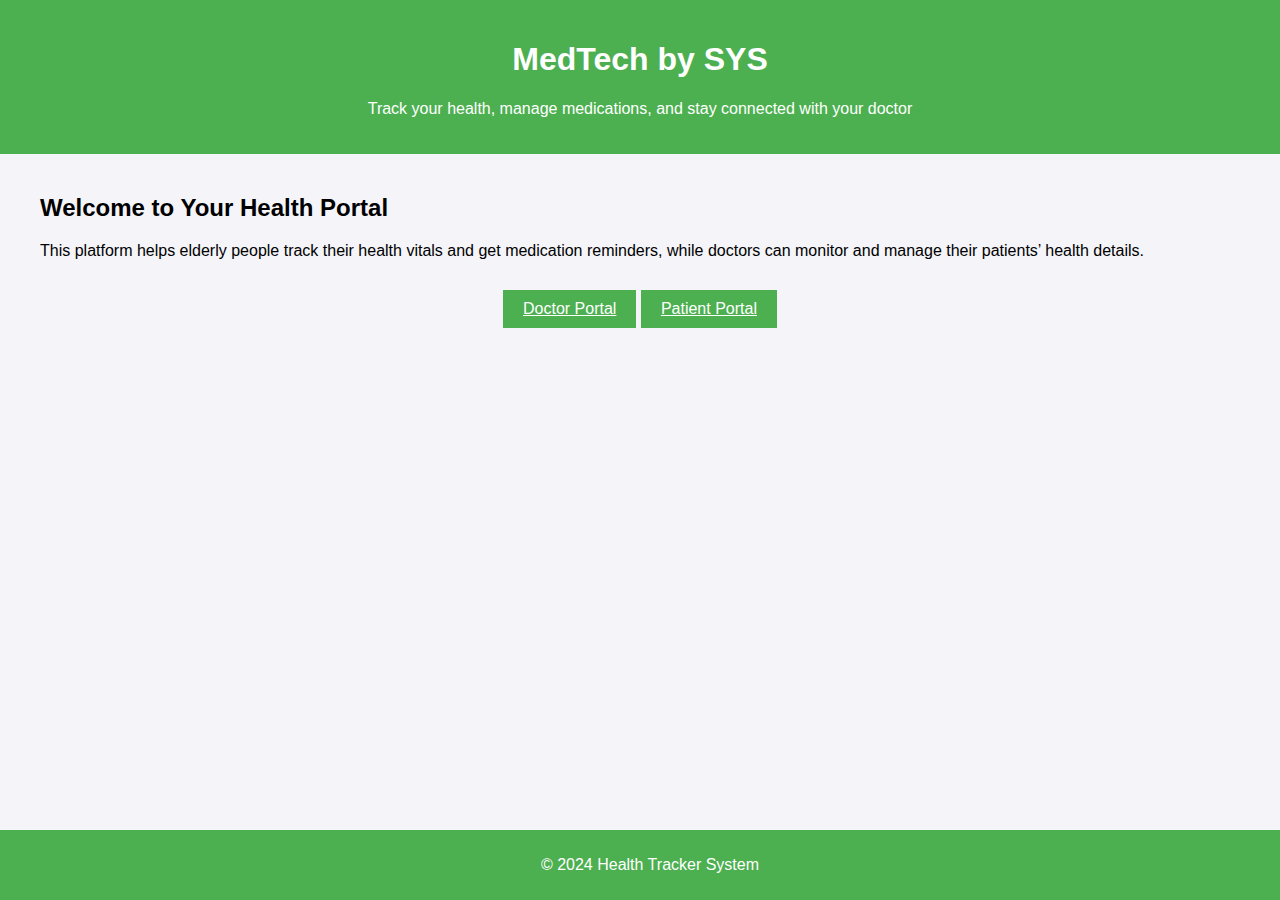
<file: index.html>
<!DOCTYPE html>
<html lang="en">
<head>
  <meta charset="UTF-8">
  <meta name="viewport" content="width=device-width, initial-scale=1.0">
  <meta http-equiv="X-UA-Compatible" content="ie=edge">
  <title>Health Tracker for Elderly</title>
  <style>
    body {
      font-family: Arial, sans-serif;
      margin: 0;
      padding: 0;
      background-color: #f4f4f9;
    }
    header {
      background-color: #4CAF50;
      color: white;
      padding: 20px;
      text-align: center;
    }
    .container {
      padding: 20px;
      max-width: 1200px;
      margin: auto;
    }
    .btn {
      background-color: #4CAF50;
      color: white;
      padding: 10px 20px;
      border: none;
      cursor: pointer;
      text-align: center;
      display: inline-block;
      margin-top: 10px;
    }
    .btn:hover {
      background-color: #45a049;
    }
    .card {
      background-color: #fff;
      border-radius: 10px;
      padding: 20px;
      margin: 10px 0;
      box-shadow: 0px 0px 10px rgba(0, 0, 0, 0.1);
    }
    form input, form select, form textarea {
      width: 100%;
      padding: 10px;
      margin: 5px 0;
      border-radius: 5px;
      border: 1px solid #ccc;
    }
    .form-group {
      margin-bottom: 20px;
    }
    .portal-link {
      text-align: center;
      margin-top: 20px;
    }
    footer {
      background-color: #4CAF50;
      color: white;
      text-align: center;
      padding: 10px;
      position: fixed;
      width: 100%;
      bottom: 0;
    }
  </style>
</head>
<body>

<header>
  <h1>MedTech by SYS</h1>
  <p>Track your health, manage medications, and stay connected with your doctor</p>
</header>

<div class="container">
  <!-- Home Page Content -->
  <h2>Welcome to Your Health Portal</h2>
  <p>This platform helps elderly people track their health vitals and get medication reminders, while doctors can monitor and manage their patients’ health details.</p>
  
  <div class="portal-link">
    <a href="doctor-portal.html" class="btn">Doctor Portal</a>
    <a href="patient-portal.html" class="btn">Patient Portal</a>
  </div>
</div>

<footer>
  <p>&copy; 2024 Health Tracker System</p>
</footer>

</body>
</html>
</file>
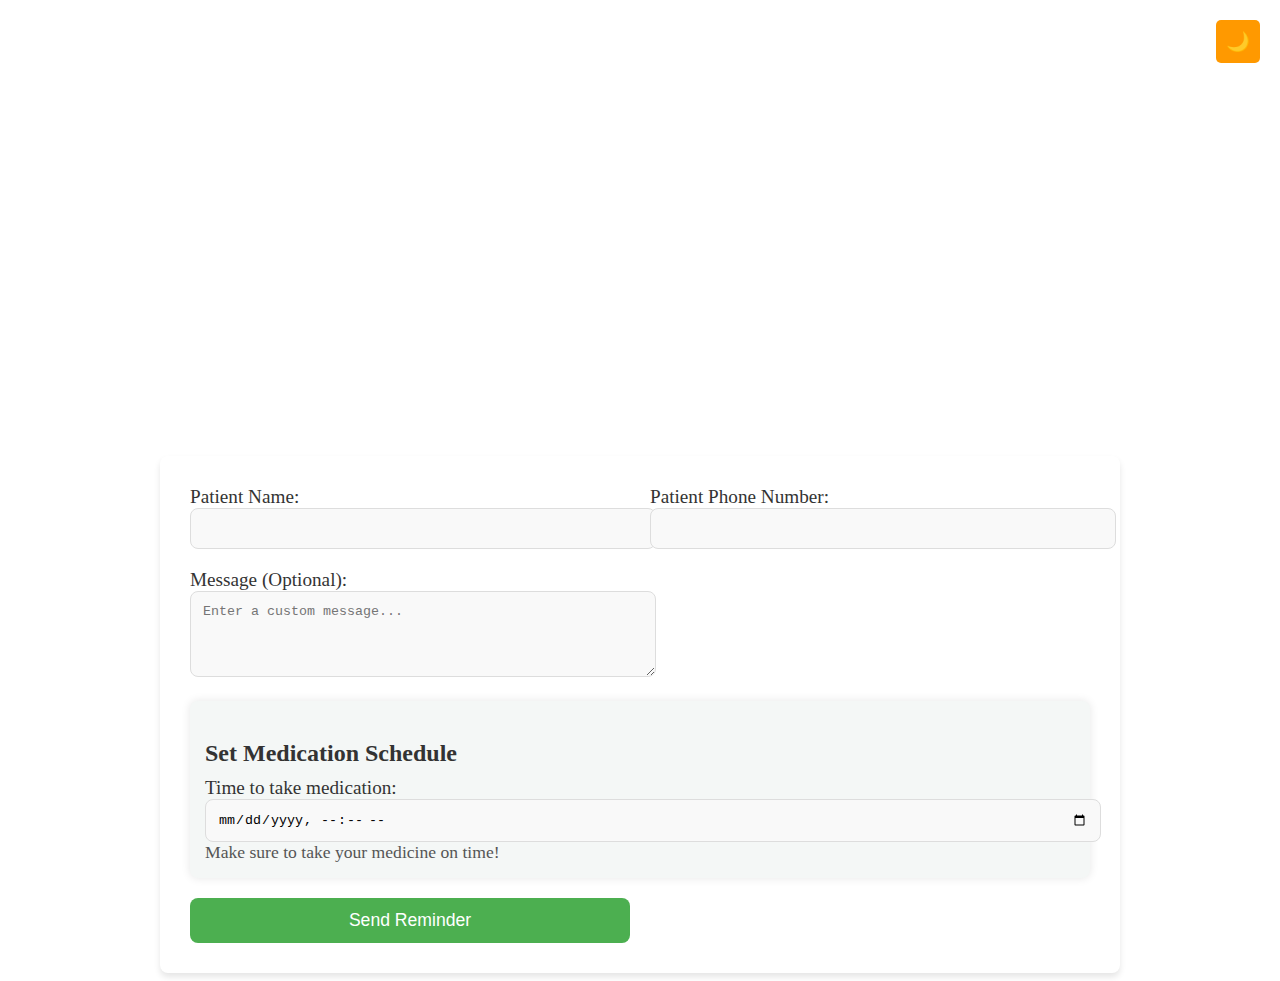
<file: doctor-portal.html>
<!DOCTYPE html>
<html lang="en">
<head>
    <meta charset="UTF-8">
    <meta name="viewport" content="width=device-width, initial-scale=1.0">
    <title> <color="olive">Medication Reminder</title>
    <style>
        /* Light Mode (Default) */
        body
<form action="/doctor-portal" method="POST"> {
            font-family: 'Arial', sans-serif;
            background-color: #f0f4f7;
            color: #333;
            margin: 0;
            padding: 0;
            box-sizing: border-box;
            transition: all 0.3s ease;
        }

        /* Background Image */
        .background {
            background-image: url('https://blogger.googleusercontent.com/img/b/R29vZ2xl/AVvXsEhWasaBC-VpChK8yIhGQGAyUj4l-qF28JaK46sij6GxIHKz8i2NcNWxx5rob_TasCG99WIUl645-D9VOzvceBhJNThDExNi4DkJpkUVtJm4URRwixb0KVumVVxCXBmQ9-OqD6kIptmKfZn4/s1600/background+powerpoint+medical+stethoscope.JPG'); /* Change this to your own image */
            background-size: cover;
            background-position: down;
            padding: 150px 0;
            text-align: center;
            color: black;
        }

        h1 {
            font-size: 2.5rem;
            color: #ffffff;
        }

        h2 {
            font-size: 1.5rem;
            color: #ffffff;
        }

        /* Button */
        .toggle-btn {
            position: absolute;
            top: 20px;
            right: 20px;
            padding: 10px;
            background-color: #ff9900;
            border: none;
            border-radius: 5px;
            cursor: pointer;
            font-size: 1.2rem;
            color: white;
        }

        .toggle-btn.dark-mode {
            background-color: #333;
            color: #f4f7f6;
        }

        .container {
            background-color: white;
            padding: 30px;
            max-width: 900px;
            margin: 0 auto;
            border-radius: 8px;
            box-shadow: 0 4px 6px rgba(0, 0, 0, 0.1);
        }

        /* Form Styling */
        form {
            display: grid;
            gap: 20px;
            grid-template-columns: 1fr 1fr;
        }

        label {
            font-size: 1.2rem;
            color: #333;
            margin-bottom: 5px;
        }

        input[type="text"], input[type="tel"], textarea, input[type="datetime-local"] {
            width: 100%;
            padding: 12px;
            border-radius: 8px;
            border: 1px solid #ddd;
            background-color: #f9f9f9;
        }

        button {
            background-color: #4CAF50;
            color: white;
            padding: 12px 20px;
            border: none;
            border-radius: 8px;
            cursor: pointer;
            font-size: 1.1rem;
        }

        button:hover {
            background-color: #45a049;
        }

        /* Schedule Box */
        .schedule-box {
            grid-column: span 2;
            padding: 15px;
            background-color: #f4f7f6;
            border-radius: 8px;
            box-shadow: 0px 0px 10px rgba(0, 0, 0, 0.1);
        }

        .schedule-box h3 {
            font-size: 1.5rem;
            margin-bottom: 10px;
            color: #333;
        }

        .schedule-box p {
            margin: 0;
            font-size: 1.1rem;
            color: #555;
        }

        /* Dark Mode */
        body.dark-mode {
            background-color: #333;
            color: #f4f7f6;
        }

        body.dark-mode h1,
        body.dark-mode h2 {
            color: #f4f7f6;
        }

        body.dark-mode form input,
        body.dark-mode textarea,
        body.dark-mode button {
            background-color: #555;
            color: #f4f7f6;
            border: 1px solid #777;
        }

        body.dark-mode button {
            background-color: #333;
        }

        body.dark-mode .schedule-box {
            background-color: #444;
        }
    </style>
</head>
<body>

<!-- Dark Mode Toggle Button -->
<button id="themeToggle" class="toggle-btn">🌙</button>

<!-- Background Section -->
<div class="background">
    <h1>Medication Reminder & Schedule</h1>
    <h2>Helping you stay on track with your health goals</h2>
</div>

<!-- Main Container -->
<div class="container">
    <form id="reminderForm">
        <!-- Patient Information Section -->
        <div>
            <label for="patientName">Patient Name:</label>
            <input type="text" id="patientName" name="patientName" required>
        </div>
        <div>
            <label for="patientPhone">Patient Phone Number:</label>
            <input type="tel" id="patientPhone" name="patientPhone" required>
        </div>
        <div>
            <label for="message">Message (Optional):</label>
            <textarea id="message" name="message" rows="4" placeholder="Enter a custom message..."></textarea>
        </div>

        <!-- Schedule Box Section -->
        <div class="schedule-box">
            <h3>Set Medication Schedule</h3>
            <label for="medicationTime">Time to take medication:</label>
            <input type="datetime-local" id="medicationTime" name="medicationTime" required>
            <p>Make sure to take your medicine on time!</p>
        </div>

        <!-- Submit Button -->
        <button type="submit">Send Reminder</button>
    </form>
</div>

<!-- JavaScript to Handle Theme and Form Submission -->
<script>
    // Function to toggle the light/dark mode
    const themeToggle = document.getElementById("themeToggle");
    const body = document.body;

    // Check the saved theme preference in localStorage and apply it
    const savedTheme = localStorage.getItem("theme");
    if (savedTheme === "dark") {
        body.classList.add("dark-mode");
        themeToggle.textContent = "🌞"; // Change button text to sun (for light mode)
    }

    // Toggle the theme when the button is clicked
    themeToggle.addEventListener("click", () => {
        body.classList.toggle("dark-mode");
        const isDarkMode = body.classList.contains("dark-mode");

        // Update the theme preference in localStorage
        if (isDarkMode) {
            localStorage.setItem("theme", "dark");
            themeToggle.textContent = "🌞"; // Sun emoji for light mode
        } else {
            localStorage.setItem("theme", "light");
            themeToggle.textContent = "🌙"; // Moon emoji for dark mode
        }
    });

    // Handle form submission
    document.getElementById("reminderForm").addEventListener("submit", function(event) {
        event.preventDefault(); // Prevent page reload

        // Get values from the form
        const patientName = document.getElementById("patientName").value;
        const patientPhone = document.getElementById("patientPhone").value;
        const message = document.getElementById("message").value || `Hello ${patientName}, this is a friendly reminder to take your medication as prescribed by your doctor.`;
        const medicationTime = document.getElementById("medicationTime").value;

        // Prepare the data to send
        const data = {
            patientName: patientName,
            patientPhone: patientPhone,
            message: message,
            medicationTime: medicationTime
        };

        // Send a POST request to the backend to send the SMS
        fetch('http://localhost:3000/send-sms', {  // Adjust the URL if your backend is hosted elsewhere
            method: 'POST',
            headers: {
                'Content-Type': 'application/json'
            },
            body: JSON.stringify(data)
        })
        .then(response => response.json())
        .then(data => {
            if (data.success) {
                alert("SMS reminder sent successfully!");
            } else {
                alert("Failed to send SMS: " + data.error);
            }
        })
        .catch(error => {
            alert("Error sending SMS: " + error.message);
        });
    });
</script>

</body>
</html>
</file>
